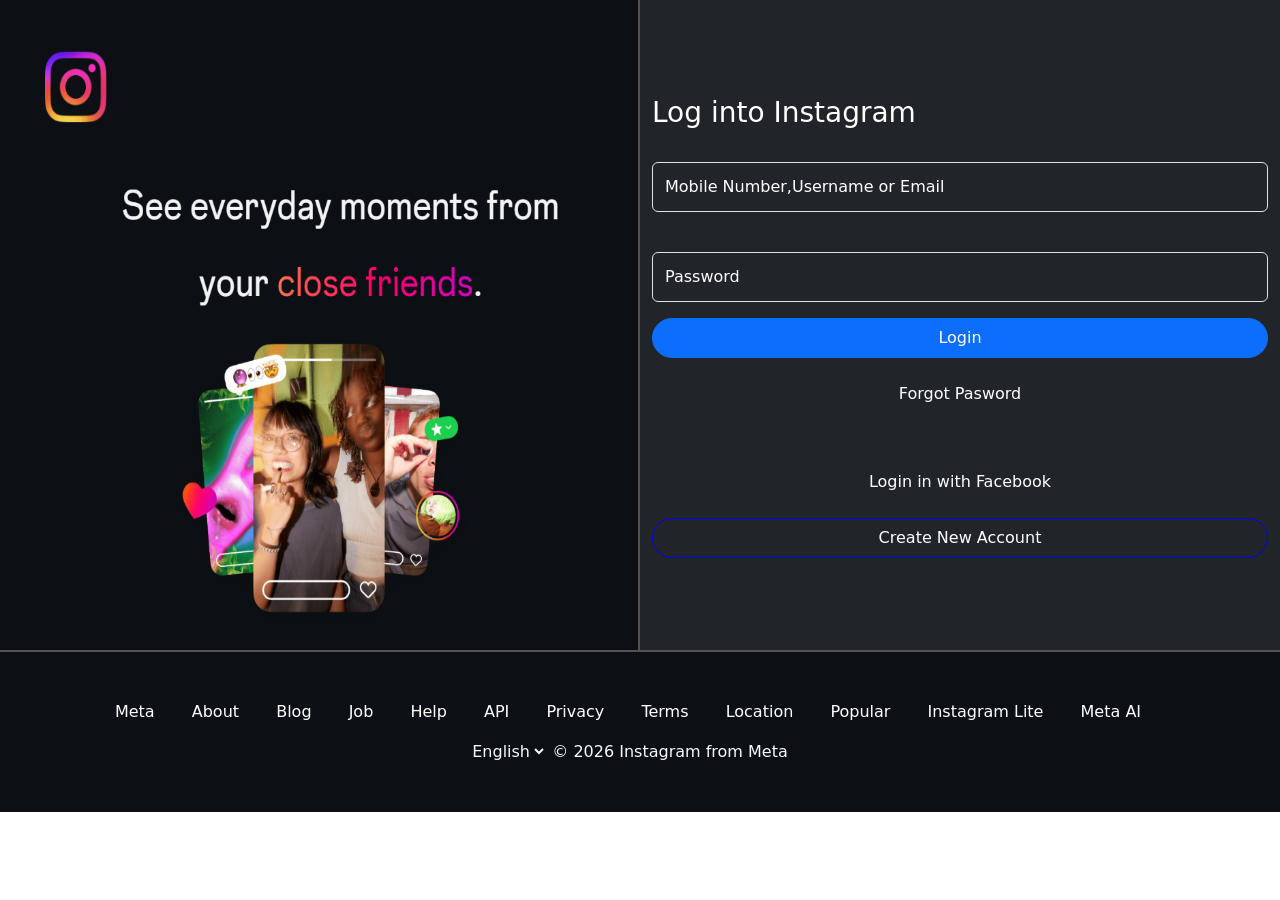
<file: index.html>
<!DOCTYPE html>
<html lang="en">

<head>
    <meta charset="UTF-8">
    <meta name="viewport" content="width=device-width, initial-scale=1.0">
    <title>Insta login page</title>
    <link href="https://cdn.jsdelivr.net/npm/bootstrap@5.3.8/dist/css/bootstrap.min.css" rel="stylesheet"
        integrity="sha384-sRIl4kxILFvY47J16cr9ZwB07vP4J8+LH7qKQnuqkuIAvNWLzeN8tE5YBujZqJLB" crossorigin="anonymous">
 <link rel="stylesheet" href="style.css">
    <style>

    </style>
</head>

<body>
    <!-- main section -->
    <div class="container-fluid p-0 bg-dark login-page">
        <div class="row  g-0 ">
            <!-- left side image start -->
            <div class="col-md-6 col-sm-12 banner">
                <img src="./image/image.png" alt="logo-image">
            </div>
            <!-- left side image end -->

            <!-- login form start -->
            <div class="col-md-6 col-sm-12 pt-5">
                <div class="container mt-5">
                    <h3>Log into Instagram</h3>
                    <form>
                        <div class="mb-3">
                            <label for="exampleInputEmail1" class="form-label"></label>
                            <input type="email" class="form-control bg-dark" id="exampleInputEmail1"
                                aria-describedby="emailHelp" placeholder="Mobile Number,Username or Email">
                        </div>
                        <div class="mb-3">
                            <label for="exampleInputPassword1" class="form-label"></label>
                            <input type="password" class="form-control bg-dark" id="exampleInputPassword1"
                                placeholder="Password">
                        </div>
                        <button type="submit" class="btn btn-primary">Login</button>

                        <button type="submit" class="btn  btn-dark mt-3">Forgot Pasword</button>
                        <button type="submit" class="btn btn-dark mt-5">Login in with Facebook</button>
                        <button type="submit" class="btn btn-dark mt-3" id="create-btn">Create New Account</button>
                    </form>
                </div>
            </div>
            <!-- login form end -->
        </div>
    </div>
    <!-- footer -->
    <div class="container-fluid footer">
        <div class="row text-light text-center p-5 fw-light">
            <div class="row footer-row-1 ">
                <div class="col">
                    <a href="#">Meta</a>
                    <a href="">About</a>
                    <a href="">Blog</a>
                    <a href="">Job</a>
                    <a href="">Help</a>
                    <a href="">API</a>
                    <a href="">Privacy</a>
                    <a href="">Terms</a>
                    <a href="">Location</a>
                    <a href="">Popular</a>
                    <a href="">Instagram Lite</a>
                    <a href="">Meta AI</a>
                </div>
            </div>
            <div class="row mt-3">
                <div class="col">
                    <select name="option" id="" class=" bg-transparent text-light border-0">
                        <option value="" class="text-dark">English</option>
                        <option value="" class="text-dark">Urdu</option>
                        <option value="" class="text-dark">Hindi</option>
                        <option value="" class="text-dark">Punjabi</option>
                    </select>
                    <span>© 2026 Instagram from Meta</span>
                </div>
            </div>
        </div>
    </div>



    <script src="https://cdn.jsdelivr.net/npm/bootstrap@5.3.8/dist/js/bootstrap.bundle.min.js"
        integrity="sha384-FKyoEForCGlyvwx9Hj09JcYn3nv7wiPVlz7YYwJrWVcXK/BmnVDxM+D2scQbITxI"
        crossorigin="anonymous"></script>

</body>

</html>
</file>
<file: style.css>
* {
            margin: 0px;
            box-sizing: border-box;

        }

        body {
            color: white;
        }

        img {
            height: 650px;
            width: 100%;
        }

        input {
            height: 50px;
            border-radius: 40px;
            color: white;

        }

        .btn {
            width: 100%;
            height: 40px;
            border-radius: 50px;

        }

        /* placeholder */
        .bg-dark::placeholder {
            color: white;
        }

        #create-btn {
            border: 1px solid blue;
        }

        .banner {
            border-right: 2px solid rgb(86, 81, 81);

        }

        .login-page {
            border-bottom: 2px solid rgb(86, 81, 81);
        }

        .footer {

            background-color: rgb(12, 16, 20);
        }

        .footer-row-1 a {
            padding: 1rem;
            text-decoration: none;
            color: white;
        }
</file>
